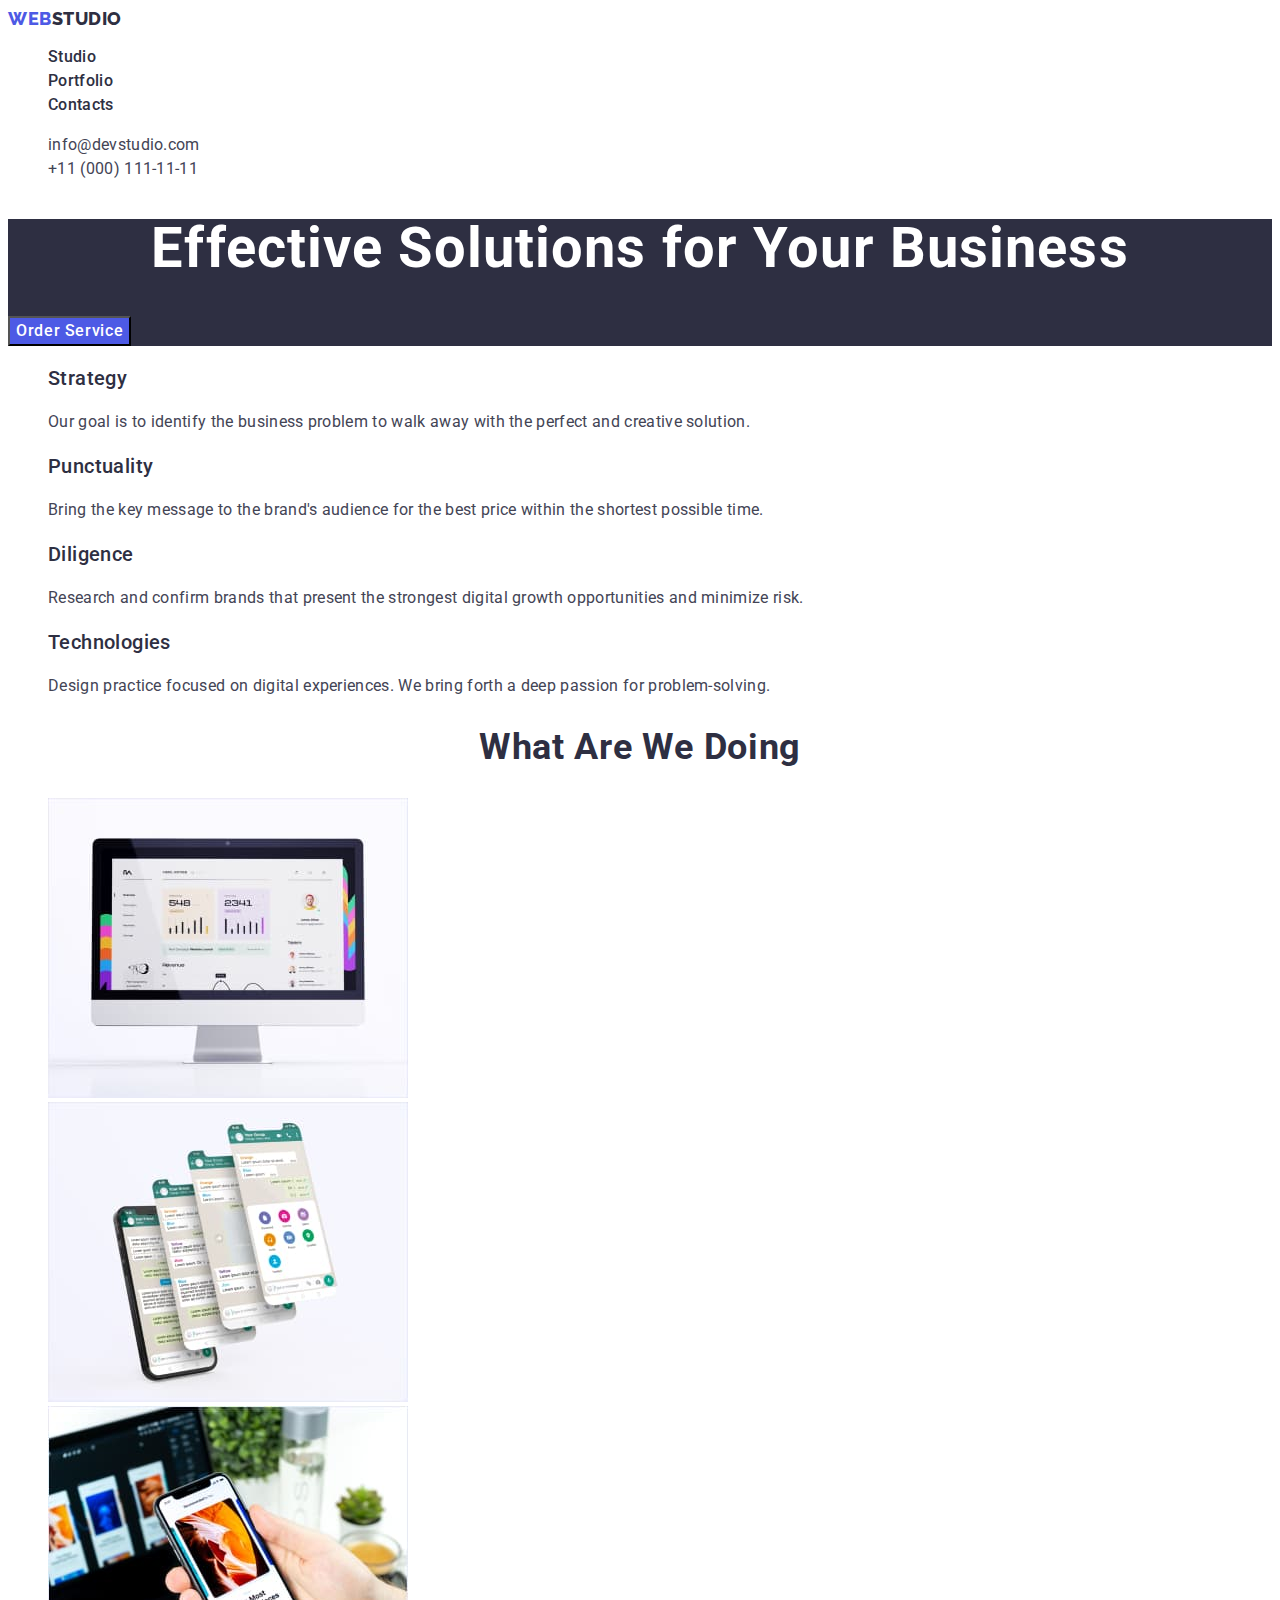
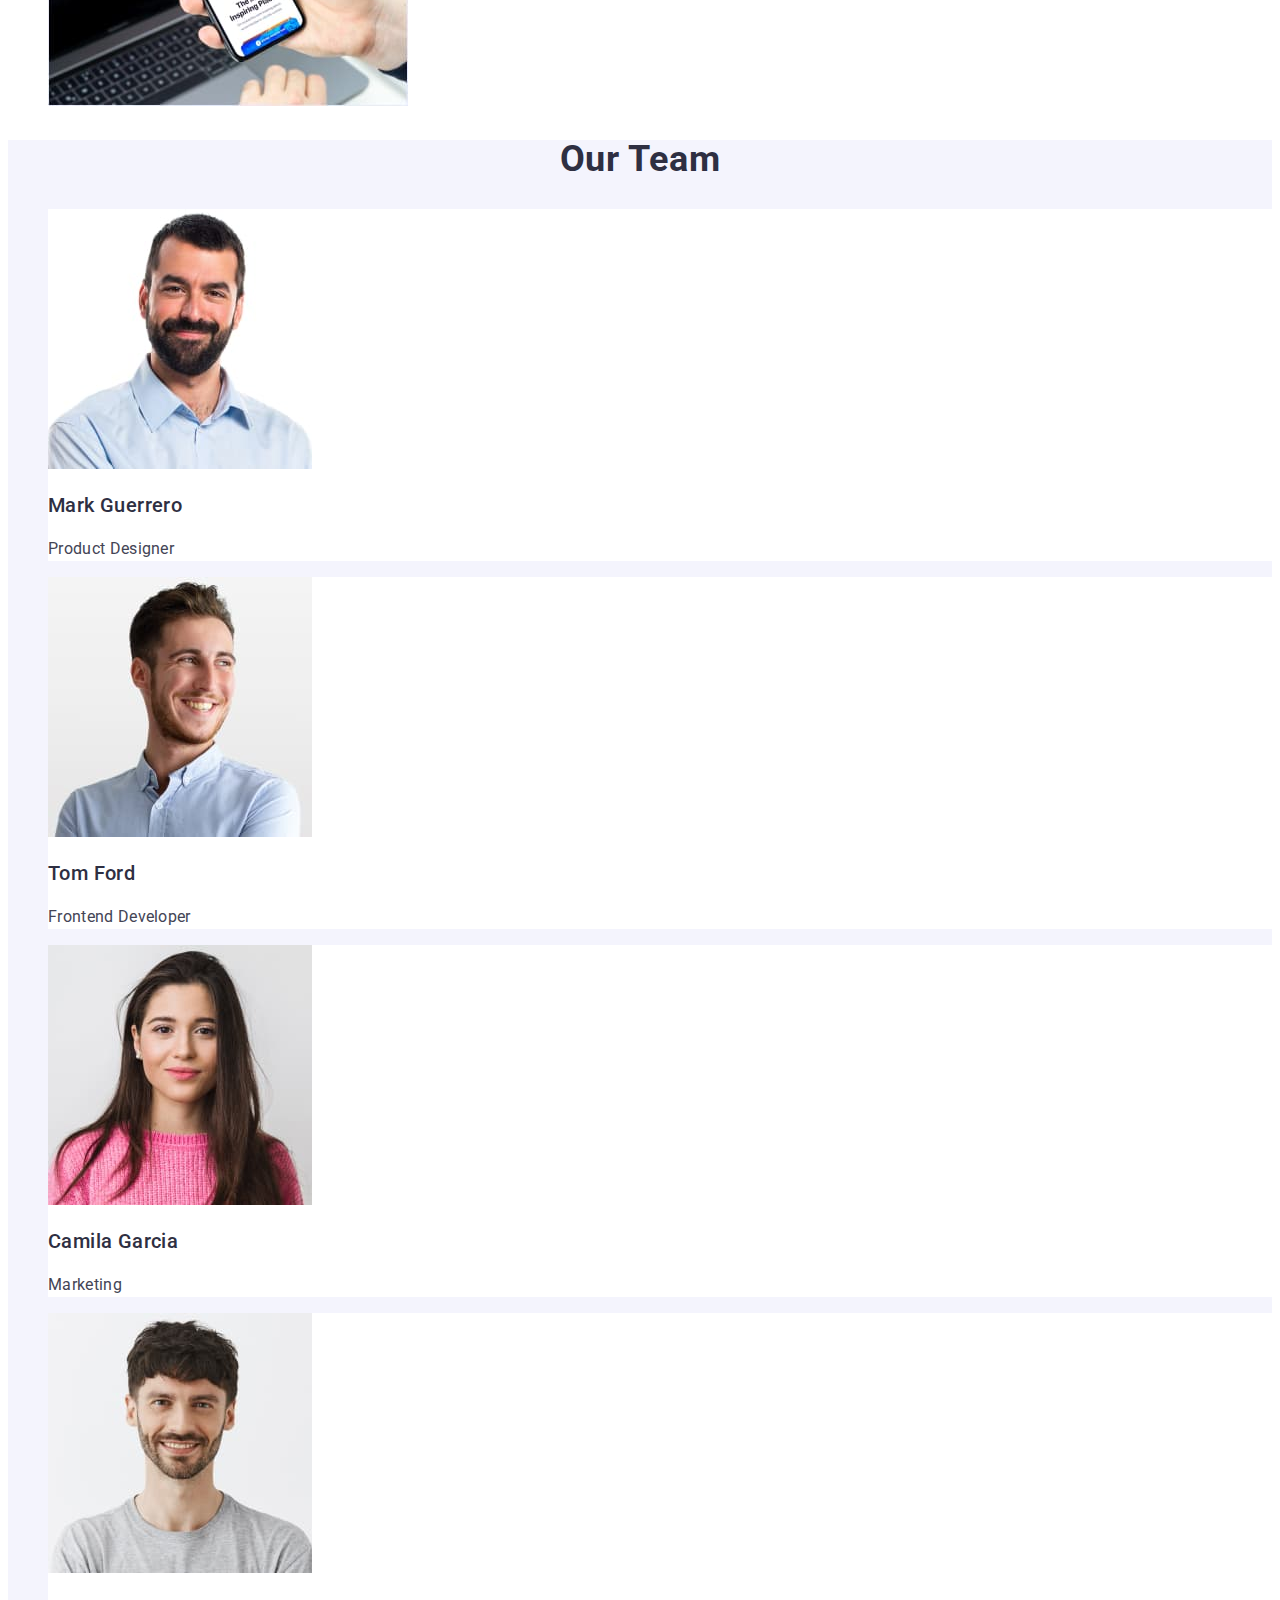
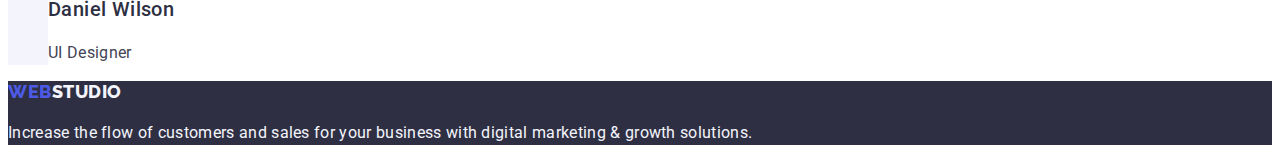
<file: index.html>
<!DOCTYPE html>
<html lang="en">
<head>
    <meta charset="UTF-8">
    <meta http-equiv="X-UA-Compatible" content="IE=edge">
    <meta name="viewport" content="width=device-width, initial-scale=1.0">
    <link rel="preconnect" href="https://fonts.googleapis.com">
    <link rel="preconnect" href="https://fonts.gstatic.com" crossorigin>
    <link href="https://fonts.googleapis.com/css2?family=Raleway:wght@800&family=Roboto:wght@400;500;700;900&display=swap"
        rel="stylesheet">
        <link rel="stylesheet" href="./css/style.css">
    <title>WebStudio</title>
</head>
<body>
    <!-- Хедер-->
    <header>
        <nav class="logo list">
        <a href="./index.html" class="link-main link">Web<span class="second-logo list">Studio</span></a> 
        <ul class="list">
            <li><a href="./index.html" class="link-main-li link">Studio</a></li>
            <li><a href="./portfolio.html" class="link-main-li link">Portfolio</a></li>
            <li><a href="" class="link-main-li link">Contacts</a></li>
        </ul>
        </nav>
        <address class="adress">
            <ul class="list">
            <li> 
            <a href="mailto:info@devstudio.com" class="link adress">info@devstudio.com</a> </li>
            <li>
                <a href="tel:+110001111111" class="link adress">+11 (000) 111-11-11</a> </li>
            </ul>
        </address>
    </header>
    <!--Основна частина сайту-->
    <main>
        <!--Перша секція-->
        <section class="first-section">
<h1 class="first-h">Effective Solutions for Your Business</h1>
<button type="button" class="button">Order Service</button>
        </section>
        <!--Друга секція-->
<section>
    <h2 class="h-hiden" hidden> Our opportunities </h2>
    <ul class="list">
    <li>
        <h3 class="second-section">Strategy</h3>
        <p class="second-section-p">Our goal is to identify the business problem to walk away with the perfect and creative solution.</p>
    </li>
    <li>
        <h3 class="second-section">Punctuality</h3>
        <p class="second-section-p">Bring the key message to the brand's audience for the best price within the shortest possible time.</p>
    </li>
    <li>
        <h3 class="second-section">Diligence</h3>
        <p class="second-section-p">Research and confirm brands that present the strongest digital growth opportunities and minimize risk.</p>
    </li>
    <li>
        <h3 class="second-section">Technologies</h3>
        <p class="second-section-p">Design practice focused on digital experiences. We bring forth a deep passion for problem-solving.</p>
    </li>
    </ul>
</section>
<!--Третя секція-->
<section>
    <h2 class="wwd">What are we doing</h2>
    <ul class="list">
        <li><img src="./images/comp.jpg" alt="website" width="360"></li>
        <li><img src="./images/app.jpg" alt="app in phone" width="360"></li>
        <li><img src="./images/phone.jpg" alt="phone in hand" width="360"></li>
    </ul>
</section>
<!--Четверта секція-->
<section class="four-sec list">
    <h2 class="wwd">Our Team</h2>
    <ul class="list">
        <li class="white-bg">
            <img src="./images/mark.jpg" alt="man with beard" width="264">
            <h3 class="team">Mark Guerrero</h3>
            <p class="team-p">Product Designer</p>
        </li>
        <li class="white-bg">
            <img src="./images/tom.jpg" alt="man with short beard" width="264">
            <h3 class="team">Tom Ford</h3>
            <p class="team-p">Frontend Developer</p>
        </li>
        <li class="white-bg">
        <img src="./images/camila.jpg" alt="woman in red" width="264">
            <h3 class="team">Camila Garcia</h3>
            <p class="team-p">Marketing</p>
        </li>
        <li class="white-bg">
        <img src="./images/daniel.jpg" alt="man in t-short" width="264">
            <h3 class="team">Daniel Wilson</h3>
            <p class="team-p">UI Designer</p>
        </li>
    </ul>
</section>
    </main>
    <footer class="footer">
        <a href="./index.html" class="link-main link">Web<span class="footer-second-logo">Studio</span></a>
    <p>Increase the flow of customers and sales for your business with digital marketing & growth solutions.</p>
    </footer>
</body>
</html>
</file>
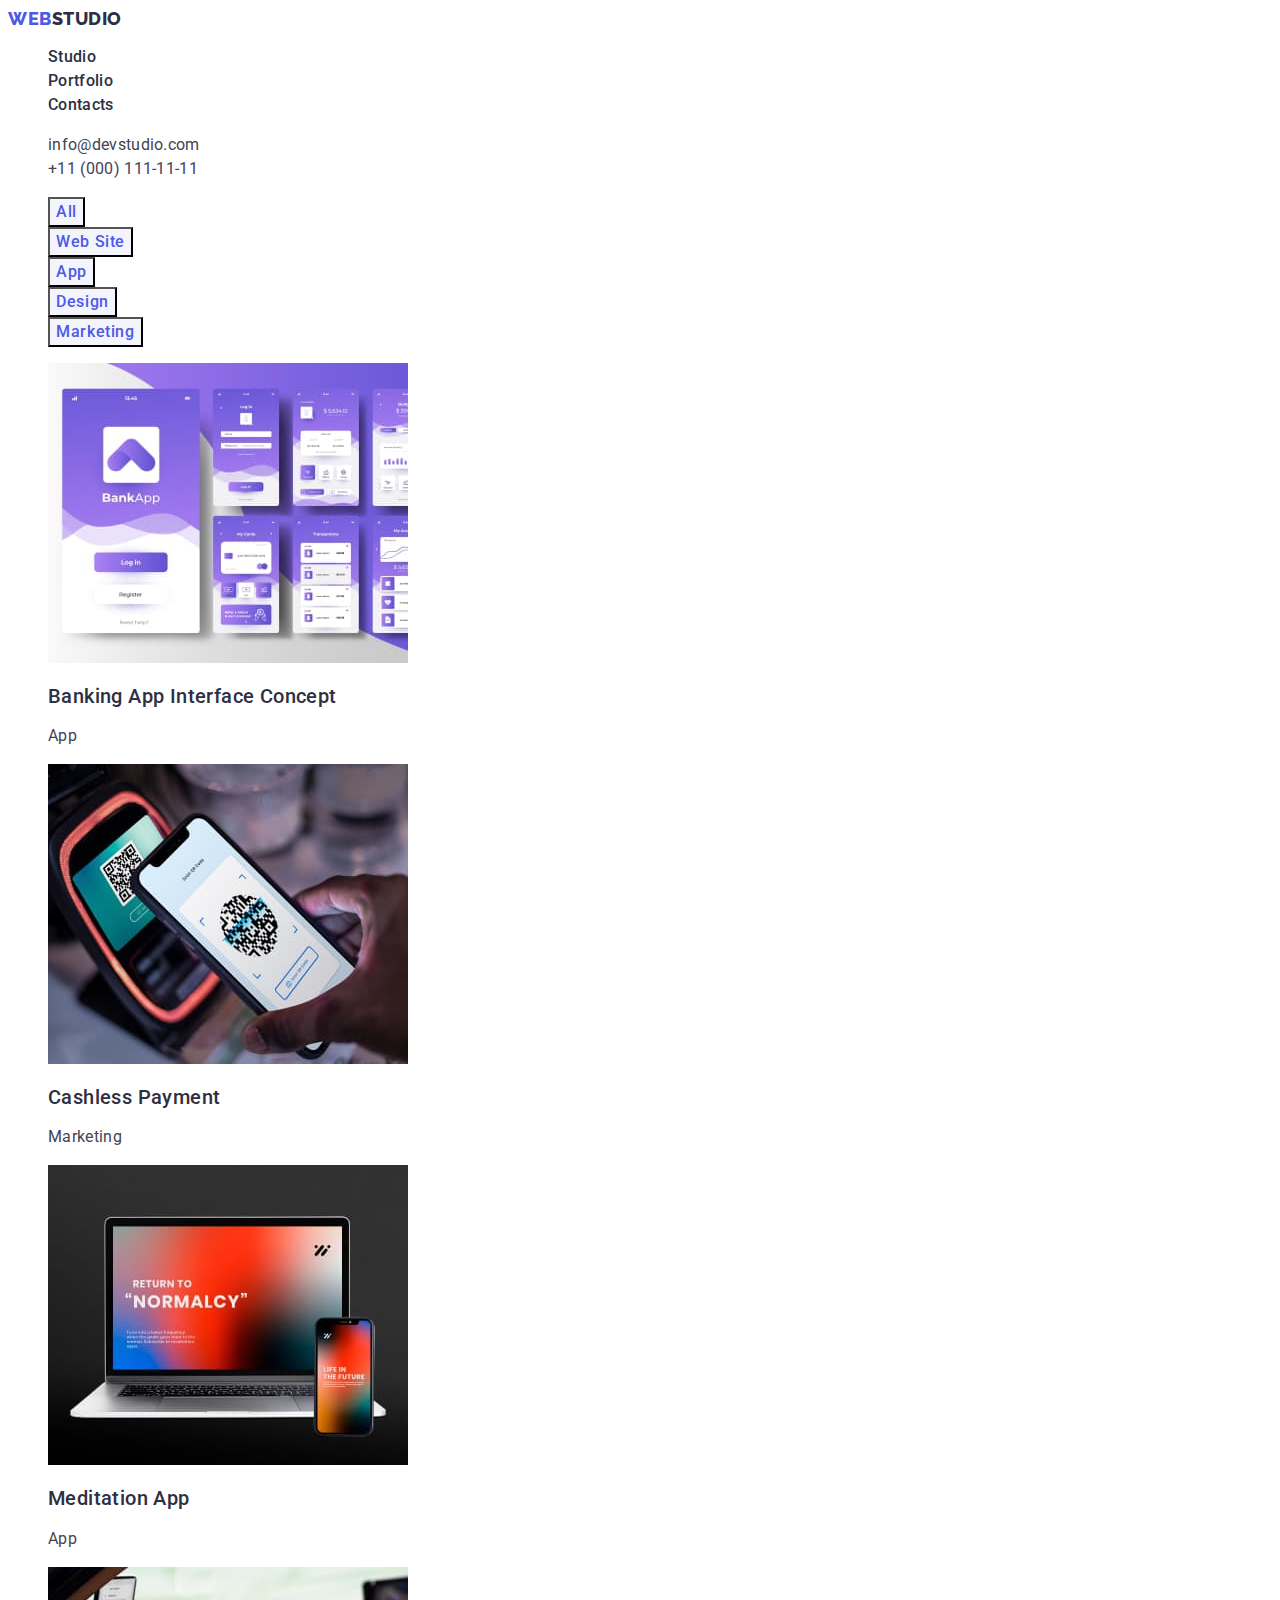
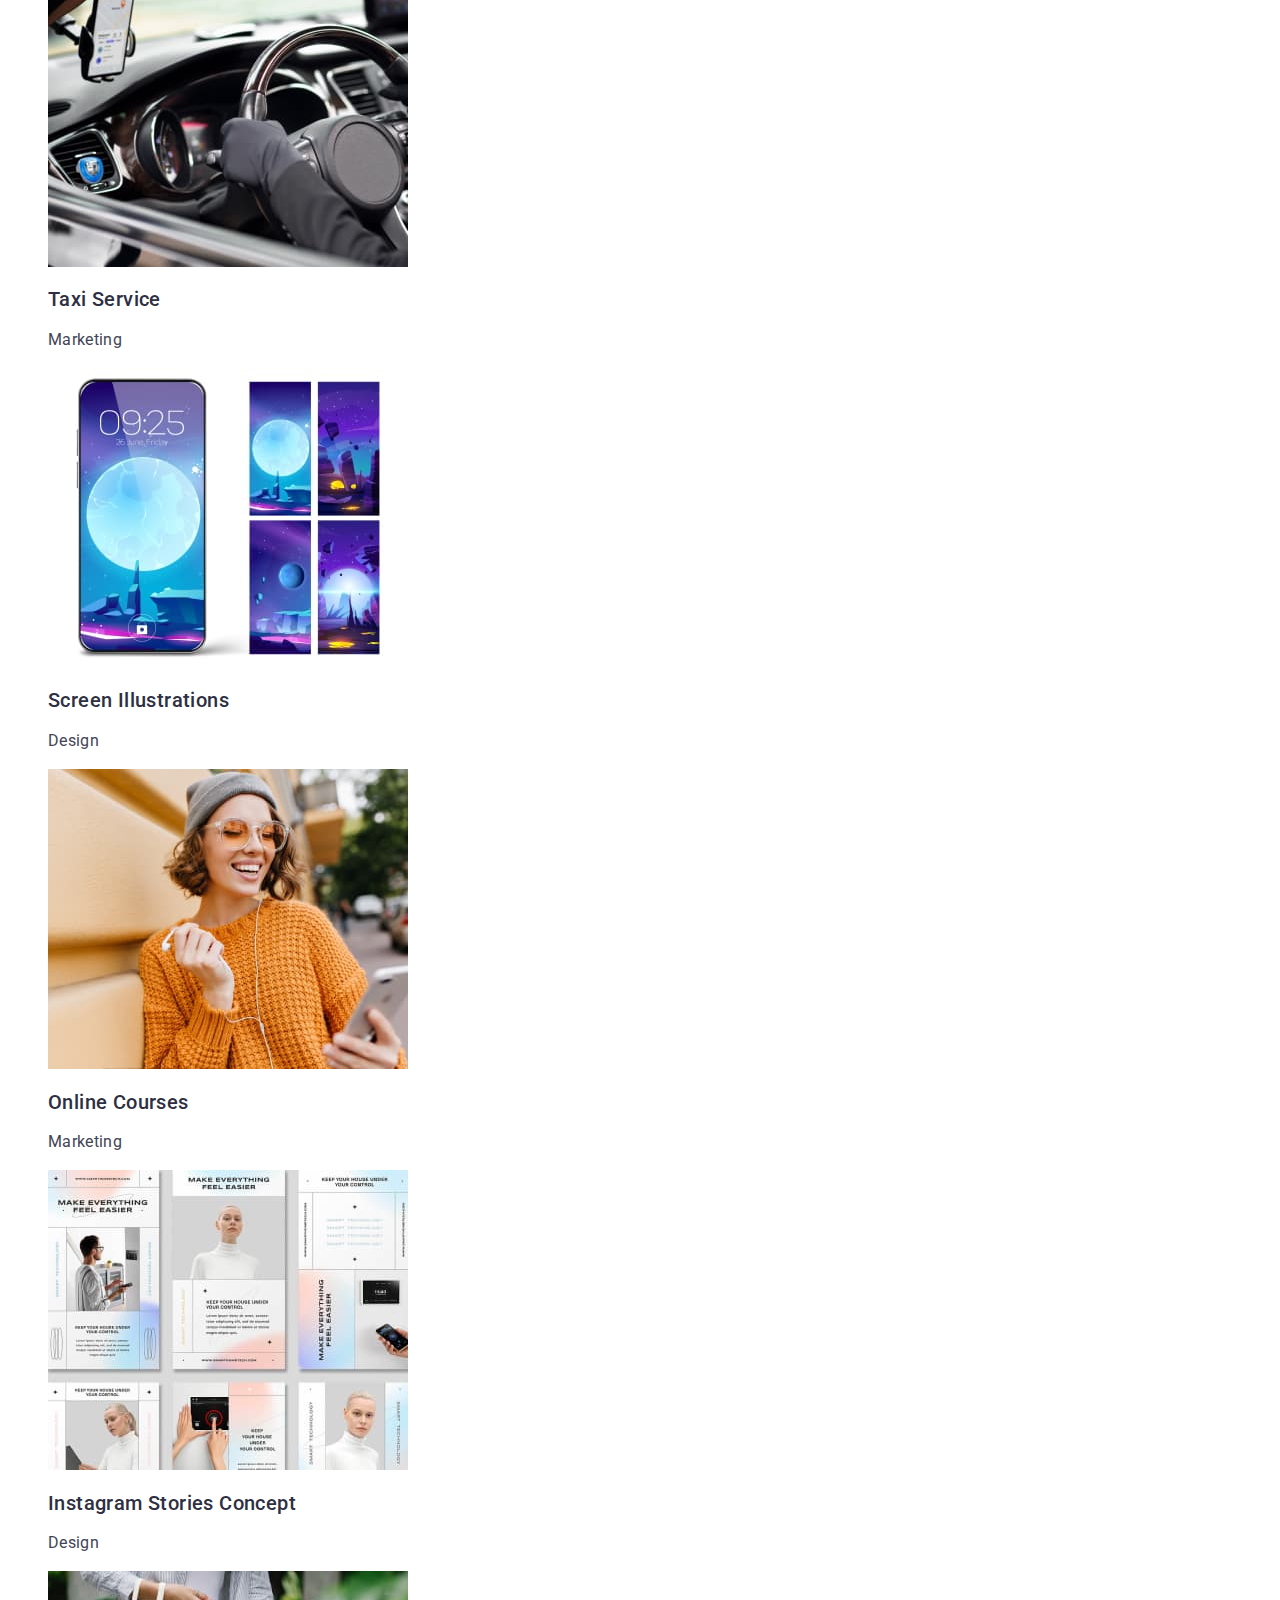
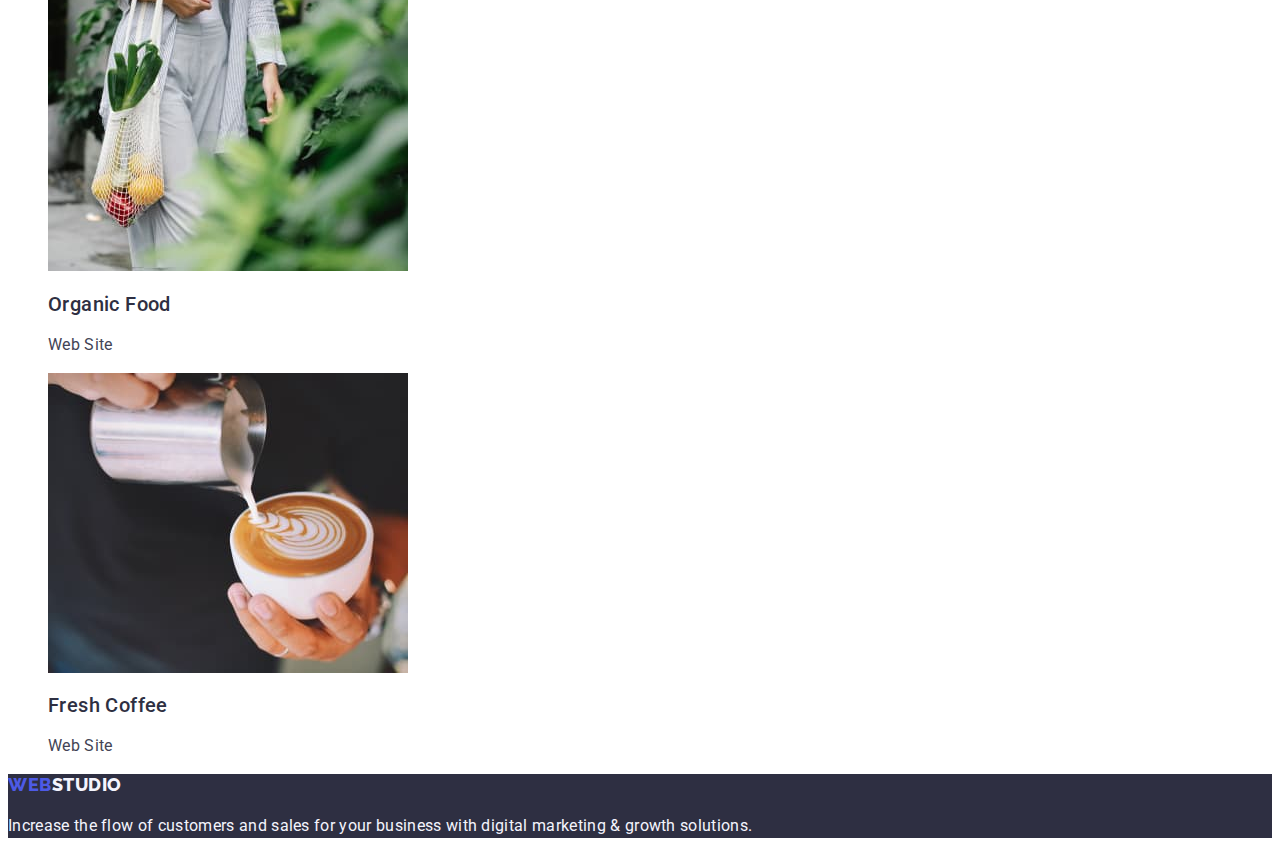
<file: portfolio.html>
<!DOCTYPE html>
<html lang="en">
<head>
    <meta charset="UTF-8">
    <meta http-equiv="X-UA-Compatible" content="IE=edge">
    <meta name="viewport" content="width=device-width, initial-scale=1.0">
    <link rel="preconnect" href="https://fonts.googleapis.com">
    <link rel="preconnect" href="https://fonts.gstatic.com" crossorigin>
    <link href="https://fonts.googleapis.com/css2?family=Raleway:wght@800&family=Roboto:wght@400;500;700;900&display=swap"
        rel="stylesheet">
        <link rel="stylesheet" href="./css/style.css">
    <title>Portfolio</title>
</head>
<body>
    <!--Хедер повтор з мейн сторінки-->
    <header>
        <nav class="logo list">
            <a href="./index.html" class="link-main link">Web<span class="second-logo list">Studio</span></a>
            <ul class="list">
                <li><a href="./index.html" class="link-main-port link">Studio</a></li>
                <li><a href="./portfolio.html" class="link-main-port link">Portfolio</a></li>
                <li><a href="" class="link-main-port link">Contacts</a></li>
            </ul>
        </nav>
        <address class="adress">
            <ul class="list">
                <li>
                    <a href="mailto:info@devstudio.com" class="adress link">info@devstudio.com</a>
                </li>
                <li>
                    <a href="tel:+110001111111" class="adress link">+11 (000) 111-11-11</a>
                </li>
            </ul>
        </address>
    </header>
<main>
        <!--Секція з кнопками-->
<section class="list">
    <h1 hidden>Hi</h1>
<ul class="button-portfolio-list list">
    <li class="list">
        <button type="button" class="button-portfolio">All</button>
    </li>
    <li class="list">
        <button type="button" class="button-portfolio">Web Site</button>
    </li>
    <li class="link">
        <button type="button" class="button-portfolio">App</button>
    </li>
    <li class="link">
        <button type="button" class="button-portfolio">Design</button>
    </li>
    <li class="list">
        <button type="button" class="button-portfolio">Marketing</button>
    </li>
</ul>
<!--Секції з картинками-->
    <ul class="list">
        <li>
            <a href="" class="link">
            <img src="./images/bank-app.jpg" alt="bank-app" width="360">
            <h2 class="img-text">Banking App Interface Concept</h2>
            <p class="img-text-p">App</p>
            </a>
        </li>
        <li>
            <a href="" class="link">
            <img src="./images/qrcode.jpg" alt="qrcode-phone" width="360">
            <h2 class="img-text">Cashless Payment</h2>
            <p class="img-text-p">Marketing</p>
            </a>
        </li>
        <li>
            <a href="" class="link">
            <img src="./images/mac-phone.jpg" alt="mac-phone" width="360">
            <h2 class="img-text">Meditation App</h2>
            <p class="img-text-p">App</p>
            </a>
        </li>
        <li>
            <a href="" class="link">
            <img src="./images/taxi.jpg" alt="taxi" width="360">
            <h2 class="img-text">Taxi Service</h2>
            <p class="img-text-p">Marketing</p>
            </a>
        </li>
        <li>
            <a href="" class="link">
            <img src="./images/iphone-desktop.jpg" alt="iphone-desktop" width="360">
            <h2 class="img-text">Screen Illustrations</h2>
            <p class="img-text-p">Design</p>
            </a>
        </li>
        <li>
            <a href="" class="link">
            <img src="./images/girl.jpg" alt="smile girl" width="360">
            <h2 class="img-text">Online Courses</h2>
            <p class="img-text-p">Marketing</p>
            </a>
        </li>
    <li>
        <a href="" class="link">
        <img src="./images/instagram.jpg" alt="instagram" width="360">
        <h2 class="img-text">Instagram Stories Concept</h2>
        <p class="img-text-p">Design</p>
        </a>
    </li>
    <li>
        <a href="" class="link">
        <img src="./images/organic-food.jpg" alt="organic-food" width="360">
        <h2 class="img-text">Organic Food</h2>
        <p class="img-text-p">Web Site</p>
        </a>
    </li>
    <li>
        <a href="" class="link">
        <img src="./images/cofee.jpg" alt="cup-cofee" width="360">
        <h2 class="img-text">Fresh Coffee</h2>
        <p class="img-text-p">Web Site</p>
        </a>
    </li>
</ul>
</section>
 </main>
    <!--Футер повтор з основної сторінки-->
    <footer class="footer">
        <a href="./index.html" class="link-main link">Web<span class="footer-second-logo list">Studio</span></a>
        <p>Increase the flow of customers and sales for your business with digital marketing & growth solutions.</p>
    </footer>
</body>
</html>
</file>
<file: css/style.css>
:root {
    --brand-color: #434455;
    --side-color: #2e2f42;
    --third-color: #404bbf;
    --four-color: #4d5ae5;
    --bg-color: #f4f4fd;
    --bg2-color: #FFFFFF;
}
body{
font-family: 'Roboto', sans-serif;
color: var(--brand-color);
background-color: var(--bg2-color);
}
.link-main{
    font-family: 'Raleway', sans-serif;
    font-style: normal;
    font-weight: 800;
    font-size: 18px;
    line-height: 1.17;
    letter-spacing: 0.03em;
    text-transform: uppercase;
    color: var(--four-color);    
}
.link{
    text-decoration: none;
}
.second-logo{
    color: var(--side-color);
}
.footer-second-logo{
    color: var(--bg-color);
}
.list{
    list-style: none;
}
.link-main-li{
    font-weight: 500;
    font-size: 16px;
    line-height: 1.5;
    letter-spacing: 0.02em;
    color: var(--side-color);
}
.link-main-li:hover{
    color: var(--third-color);
}
.link-main-li:focus{
    color: var(--third-color);
}
.adress{
    font-style: normal;
    font-size: 16px;
    line-height: 1.5;
    letter-spacing: 0.02em;
    color: var(--brand-color);
}
.adress:hover{
    color: var(--third-color);
}
.adress:focus{
    color: var(--third-color);
}
.first-section{
    background-color: var(--side-color);
}
.first-h{
    font-size: 56px;
    line-height: 1.07;
    text-align: center;
    letter-spacing: 0.02em;
    color: var(--bg2-color);
}
.button{
    font-family: "Roboto", sans-serif;
    background-color: var(--four-color);
    font-weight: 500;
    font-size: 16px;
    line-height: 1.5;
    letter-spacing: 0.04em;
    color: var(--bg2-color);
    cursor: pointer;
}
.button:hover{
    background-color: var(--third-color);
}
.button:focus{
    background-color: var(--third-color);
}
.second-section{
    font-weight: 500;
    font-size: 20px;
    line-height: 1.2;
    letter-spacing: 0.02em;
    color: var(--side-color);
}
.second-section-p{
    font-size: 16px;
    line-height: 1.5;
    letter-spacing: 0.02em;
    color: var(--brand-color);
}
.wwd{
    font-size: 36px;
    line-height: 1.11;
    text-align: center;
    letter-spacing: 0.02em;
    text-transform: capitalize;
    color: var(--side-color);
}
.four-sec{
    background-color: var(--bg-color)
}
.team{
    font-weight: 500;
    font-size: 20px;
    line-height: 1.2;
    letter-spacing: 0.02em;
    color: var(--side-color);
}
.team-p{
    font-size: 16px;
    line-height: 1.5;
    letter-spacing: 0.02em;
    color: var(--brand-color);
}
.footer{
    background-color: var(--side-color);
}
.white-bg{
    background-color: var(--bg2-color);
}
/* Portfiloi */
.button-portfolio{
    font-family: "Roboto", sans-serif;
    font-weight: 500;
    font-size: 16px;
    line-height: 1.5;
    letter-spacing: 0.04em;
    color: var(--side-color);
}
.link-main-port{
    font-weight: 500;
    font-size: 16px;
    line-height: 1.5;
    letter-spacing: 0.02em;
    color: var(--side-color);
}
.link-main-port:hover{
    color: var(--third-color);
}
.link-main-port:focus{
    color: var(--third-color);
}
.button-portfolio{
    color: var(--four-color);
    background-color: var(--bg-color);
    cursor: pointer;
}
.button-portfolio:hover{
    color: var(--bg2-color);
    background-color: var(--third-color);
}
.button-portfolio:focus{
    color: var(--bg2-color);
    background-color: var(--third-color);
}
.img-text{
    font-weight: 500;
    font-size: 20px;
    line-height: 1.2;
    letter-spacing: 0.02em;
    color: var(--side-color);
}
.img-text-p{
    font-size: 16px;
    line-height: 1.5;
    letter-spacing: 0.02em;
    color: var(--brand-color);
}
.footer{
    font-weight: 400;
    font-size: 16px;
    line-height: 1.5;
    letter-spacing: 0.02em;
    color: var(--bg-color);
}
</file>
